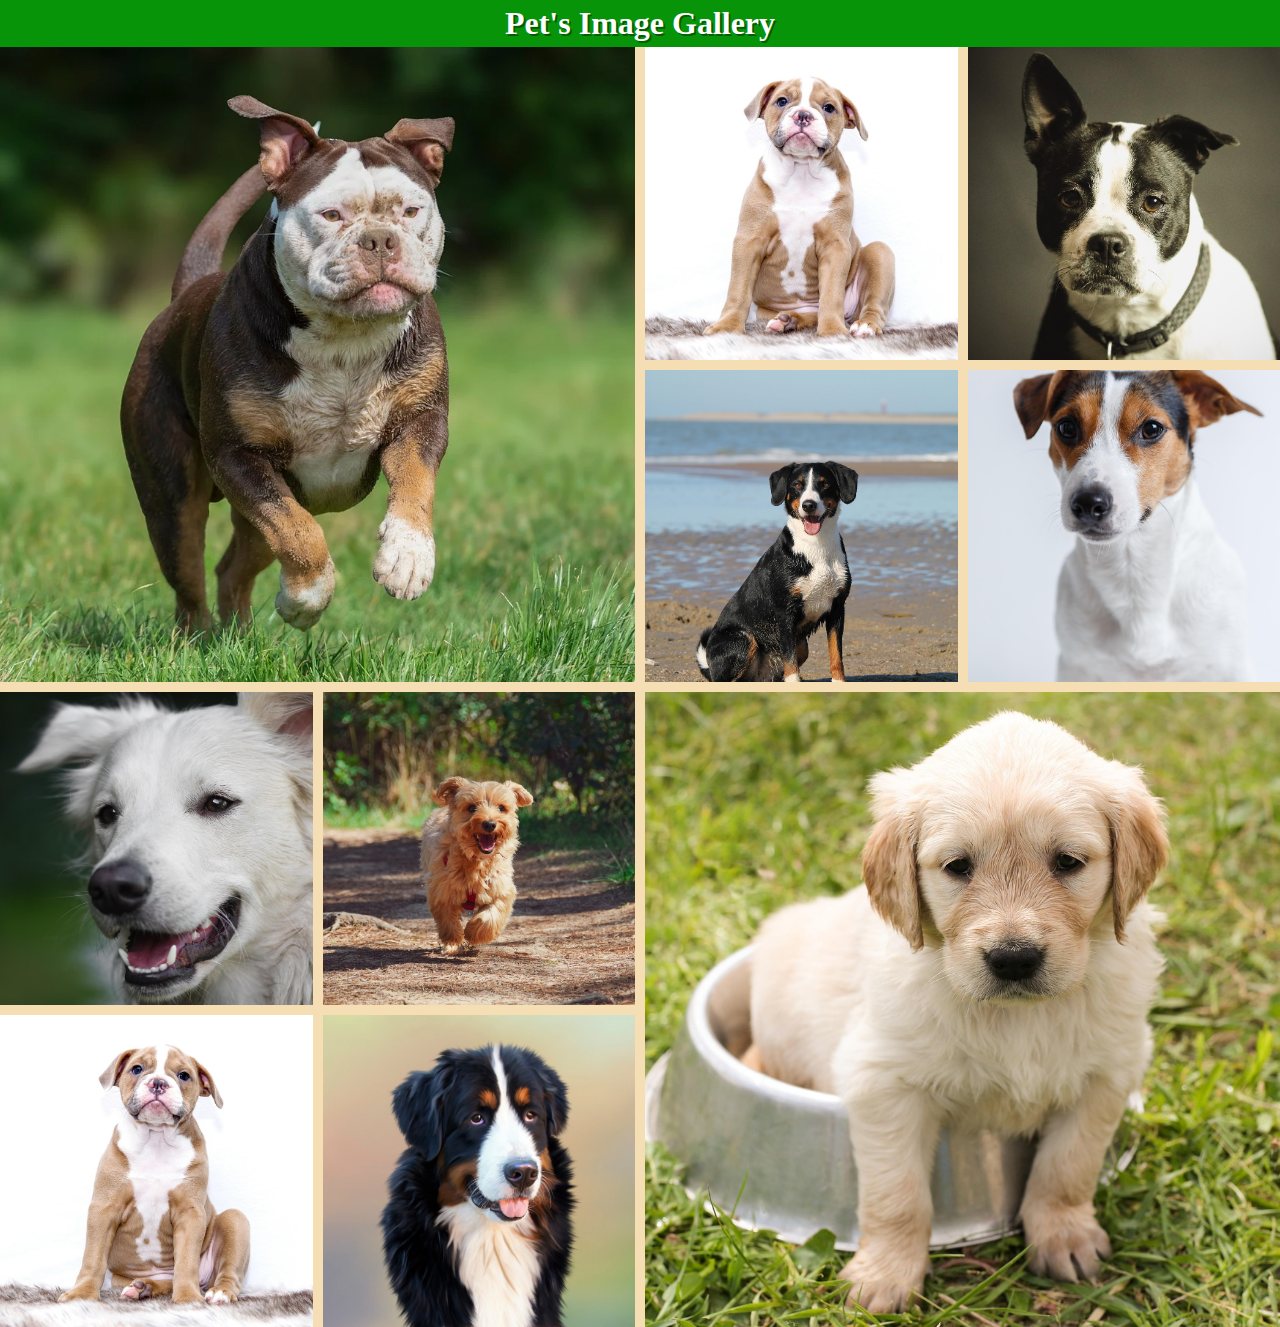
<file: PetImageShowCase/index.html>
<!DOCTYPE html>
<html lang="en">
<head>
    <meta charset="UTF-8">
    <meta name="viewport" content="width=device-width, initial-scale=1.0">
    <title>Document</title>
    <link rel="stylesheet" href="style.css">
</head>
<body>
    <div class="main">
        <div class="header">
            <h2>Pet's Image Gallery</h2>
        </div>
        <div class="images">
            <img class="img img-a" src="./pet images/pet1.webp" alt="">
            <img class="img img-b"src="./pet images/pet2.jpg" alt="">
            <img class="img img-c" src="./pet images/pet3.jpg" alt="">
            <img class="img img-d" src="./pet images/pet4.jpg" alt="">
            <img class="img img-e" src="./pet images/pet5.jpg" alt="">
            <img class="img img-f"src="./pet images/pet6.jpg" alt="">
            <img class="img img-g" src="./pet images/pet7.jpg" alt="">
            <img class="img img-h"src="./pet images/pet8.jpg" alt="">
            <img class="img img-i" src="./pet images/pet9.jpg" alt="">
            <img class="img img-j" src="./pet images/pet10.jpg" alt="">
           
        </div>
    </div>
</body>
</html>
</file>
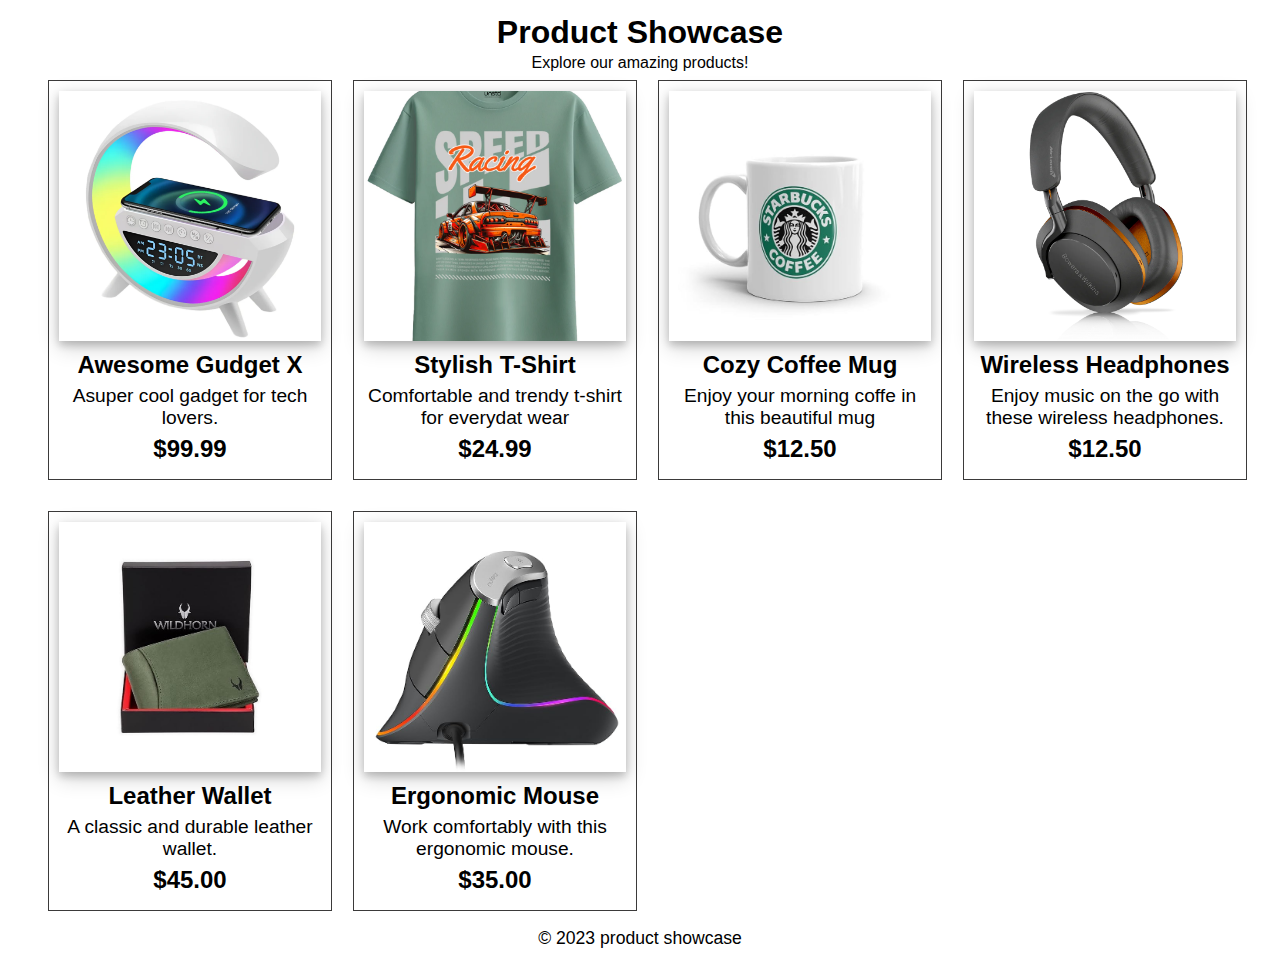
<file: ProductShowCase/index.html>
<!DOCTYPE html>
<html lang="en">
<head>
    <meta charset="UTF-8">
    <meta name="viewport" content="width=device-width, initial-scale=1.0">
    <title>Document</title>
    <link rel="stylesheet" href="style.css">
</head>
<body>
    <div class="main">
        <div class="header">
            <h2>Product Showcase</h2>
            <p>Explore our amazing products!</p>
        </div>
        <div class="containt">
            <div class="item">
                <img src="./image gallery/Gadgets.webp" alt="SmartGadget">
                <h3>Awesome Gudget X</h3>
                <p>Asuper cool gadget for tech lovers.</p>
                <h3>$99.99</h3>
            </div>
            <div class="item">
                 <img src="./image gallery/T-shirt.webp" alt="T-Shirt">
                <h3>Stylish T-Shirt</h3>
                <p>Comfortable and trendy t-shirt <br> for everydat wear</p>
                <h3>$24.99</h3>
            </div>
            <div class="item">
                <img src="./image gallery/coffee mug.jpg" alt="Coffee mug">
                <h3>Cozy Coffee Mug</h3>
                <p>Enjoy your morning coffe in<br> this beautiful mug </p>
                <h3>$12.50</h3>
            </div>
            <div class="item">
                 <img src="./image gallery/headphone.webp" alt="Headphones">
                <h3>Wireless Headphones</h3>
                <p>Enjoy music on the go with <br> these wireless headphones. </p>
                <h3>$12.50</h3>
            </div>
            <div class="item">
                 <img src="./image gallery/leather wllet.jpg" alt="leather wallet">
                <h3>Leather Wallet</h3>
                <p>A classic and durable leather <br> wallet.</p>
                <h3>$45.00</h3>
            </div>
            <div class="item">
                 <img src="./image gallery/mouse.jpg" alt="Mouse">
                <h3>Ergonomic Mouse</h3>
                <p>Work comfortably with this <br>ergonomic mouse.</p>
                <h3>$35.00</h3>
            </div>
           
        </div>
         <div class="footer">
                <p> &copy; 2023 product showcase</p>
            </div>
    </div>
</body>
</html>
</file>
<file: PetImageShowCase/style.css>
* {
    margin: 0;
    padding: 0;
    box-sizing: border-box;
}

html,
body {
    width: 100%;
    height: 100%;
}

.main {
    width: 100%;
    background-color: wheat;
}

.header {
    background-color: rgb(8, 148, 8);
    color: white;
    text-align: center;
}

.header h2 {
    font-size: 2rem;
    padding: 5px 10px;
    text-shadow: 2px 2px rgba(0, 0, 0, 0.4);
    font-weight: 800;
}

.images {
    display: grid;
    gap: 10px;
    grid-template-areas:
        "a"
        "b"
        "c"
        "d"
        "e"
        "f"
        "g"
        "h"
        "i"
        "j";
}

@media(min-width:768px) {
    .images {
        grid-template-areas:
            "a a"
            "a a"
            "b c"
            "d e"
            "f g"
            "h i"
            "j j"
            "j j"
        ;
    }

}

@media (min-width:1024px) {
    .images {
        grid-template-areas:
            "a a b c"
            "a a d e"
            "f g j j"
            "h i j j";
    }

}

.img-a {
    grid-area: a;
}

.img-b {
    grid-area: b;
}

.img-c {
    grid-area: c;
}

.img-d {
    grid-area: d;
}

.img-e {
    grid-area: e;
}

.img-f {
    grid-area: f;
}

.img-g {
    grid-area: g;
}

.img-h {
    grid-area: h;
}

.img-i {
    grid-area: i;
}

.img-j {
    grid-area: j
}

.img {
    width: 100%;
    object-fit: cover;
    object-position: center;
    aspect-ratio: 1/1;
}
</file>
<file: ProductShowCase/style.css>
* {
    margin: 0;
    padding: 0;
    box-sizing: border-box;
    font-family: 'Gill Sans', 'Gill Sans MT', Calibri, 'Trebuchet MS', sans-serif;
}

html,
body {
    width: 100vw;
    height: 100vh;
}

.main {
    width: 100%;
    height: 100%;
}

.header {
    text-align: center;
    margin-top: 14px;
}

.header h2 {
    font-size: 2rem;
    font-weight: 900;
}

.header p {
    font-size: 1rem;
    margin: 3px;

}

.containt {
    width:auto;
    text-align: center;
    display: grid;
    gap: 5px;
    grid-template-columns: repeat(auto-fill, 1fr);
}

.item {
    border: 1px solid rgb(59, 58, 58);
    min-width: 200px;
    margin: 3px 8px;
    padding: 10px;
}

.item img {
    width: 100%;
    height: 300px;
    object-fit: cover;
     box-shadow: 0 4px 8px 0 rgba(0, 0, 0, 0.2), 0 6px 20px 0 rgba(0, 0, 0, 0.19);
}

.item h3 {
    font-size: 1.5rem;
    font-weight: 900;
    margin: 6px;
}

.item p {
    font-size: 1.2rem;
    font-weight: 500;
}
.footer{
    /* border-top: 1px solid black; */
    width: 100%;
    text-align: center;
    padding: 9px 20px;
}
.footer p{
    font-size: 1.1rem;
    font-weight: 500;
}

@media (min-width:550px) {
    .containt {
    text-align: center;
    margin: 5px 30px;
    height: max-content;
    display: grid;
    row-gap: 25px;
    grid-template-columns: repeat(auto-fill, 1fr);
}
    .item img {
        width: 100%;
        height: 400px;
        object-fit: cover;
        object-position: center;
    }

}

@media(min-width:768px) {
    .containt {
        margin: 5px 40px;
        text-align: center;
        display: grid;
        grid-template-columns: 50% 50%;
    }

    .item img {
        width: 100%;
        height: 300px;
        object-fit: cover;
        object-position: center;
    }

}

@media(min-width:1024px) {
    .containt {
        text-align: center;
        display: grid;
        grid-template-columns: repeat(4, 25%);
    }

    .item img {
        width: 100%;
        height: 250px;
        object-fit: cover;
        object-position: center;
    }
}
</file>
